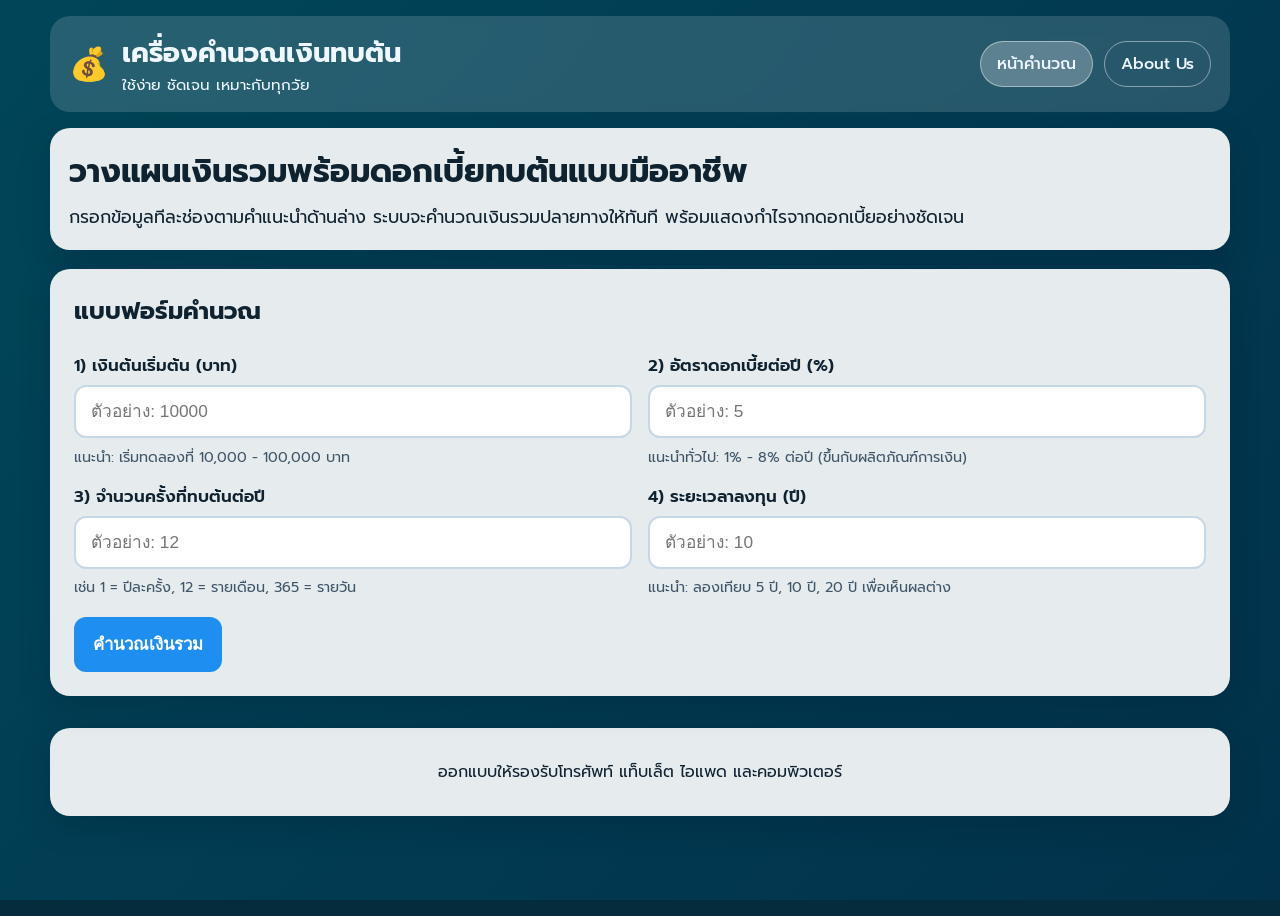
<file: index.html>
<!doctype html>
<html lang="th">
  <head>
    <meta charset="UTF-8" />
    <meta name="viewport" content="width=device-width, initial-scale=1.0" />
    <title>Compound Wealth Planner</title>
    <link rel="preconnect" href="https://fonts.googleapis.com" />
    <link rel="preconnect" href="https://fonts.gstatic.com" crossorigin />
    <link
      href="https://fonts.googleapis.com/css2?family=Prompt:wght@300;400;500;600;700&display=swap"
      rel="stylesheet"
    />
    <link rel="stylesheet" href="styles.css" />
  </head>
  <body>
    <div class="page-bg" aria-hidden="true"></div>
    <header class="topbar" role="banner">
      <div class="brand">
        <span class="brand-mark">💰</span>
        <div>
          <h1>เครื่องคำนวณเงินทบต้น</h1>
          <p>ใช้ง่าย ชัดเจน เหมาะกับทุกวัย</p>
        </div>
      </div>
      <nav aria-label="Main navigation">
        <a href="index.html" aria-current="page">หน้าคำนวณ</a>
        <a href="about.html">About Us</a>
      </nav>
    </header>

    <main class="container">
      <section class="hero" aria-labelledby="hero-title">
        <h2 id="hero-title">วางแผนเงินรวมพร้อมดอกเบี้ยทบต้นแบบมืออาชีพ</h2>
        <p>
          กรอกข้อมูลทีละช่องตามคำแนะนำด้านล่าง ระบบจะคำนวณเงินรวมปลายทางให้ทันที พร้อมแสดงกำไรจากดอกเบี้ยอย่างชัดเจน
        </p>
      </section>

      <section class="calculator-card" aria-labelledby="calc-title">
        <h3 id="calc-title">แบบฟอร์มคำนวณ</h3>

        <form id="compound-form" novalidate>
          <div class="input-grid">
            <div class="field">
              <label for="principal">1) เงินต้นเริ่มต้น (บาท)</label>
              <input id="principal" name="principal" type="number" min="0" step="0.01" placeholder="ตัวอย่าง: 10000" required />
              <small>แนะนำ: เริ่มทดลองที่ 10,000 - 100,000 บาท</small>
            </div>

            <div class="field">
              <label for="rate">2) อัตราดอกเบี้ยต่อปี (%)</label>
              <input id="rate" name="rate" type="number" min="0" step="0.01" placeholder="ตัวอย่าง: 5" required />
              <small>แนะนำทั่วไป: 1% - 8% ต่อปี (ขึ้นกับผลิตภัณฑ์การเงิน)</small>
            </div>

            <div class="field">
              <label for="times">3) จำนวนครั้งที่ทบต้นต่อปี</label>
              <input id="times" name="times" type="number" min="1" step="1" placeholder="ตัวอย่าง: 12" required />
              <small>เช่น 1 = ปีละครั้ง, 12 = รายเดือน, 365 = รายวัน</small>
            </div>

            <div class="field">
              <label for="years">4) ระยะเวลาลงทุน (ปี)</label>
              <input id="years" name="years" type="number" min="0" step="0.1" placeholder="ตัวอย่าง: 10" required />
              <small>แนะนำ: ลองเทียบ 5 ปี, 10 ปี, 20 ปี เพื่อเห็นผลต่าง</small>
            </div>
          </div>

          <div class="buttons">
            <button type="submit" class="btn btn-primary">คำนวณเงินรวม</button>
            <button type="button" id="reset-btn" class="btn btn-secondary" hidden>คำนวณใหม่</button>
          </div>
        </form>

        <section id="result" class="result" aria-live="polite" hidden>
          <h4>ผลลัพธ์การคำนวณ</h4>
          <p><strong>เงินรวมปลายทาง:</strong> <span id="total-amount">-</span> บาท</p>
          <p><strong>ดอกเบี้ยที่ได้รับ:</strong> <span id="interest-amount">-</span> บาท</p>
          <p class="formula">สูตรที่ใช้: A = P(1 + r/n)<sup>nt</sup></p>
        </section>
      </section>
    </main>

    <footer>
      <p>ออกแบบให้รองรับโทรศัพท์ แท็บเล็ต ไอแพด และคอมพิวเตอร์</p>
    </footer>

    <script src="script.js"></script>
  </body>
</html>
</file>
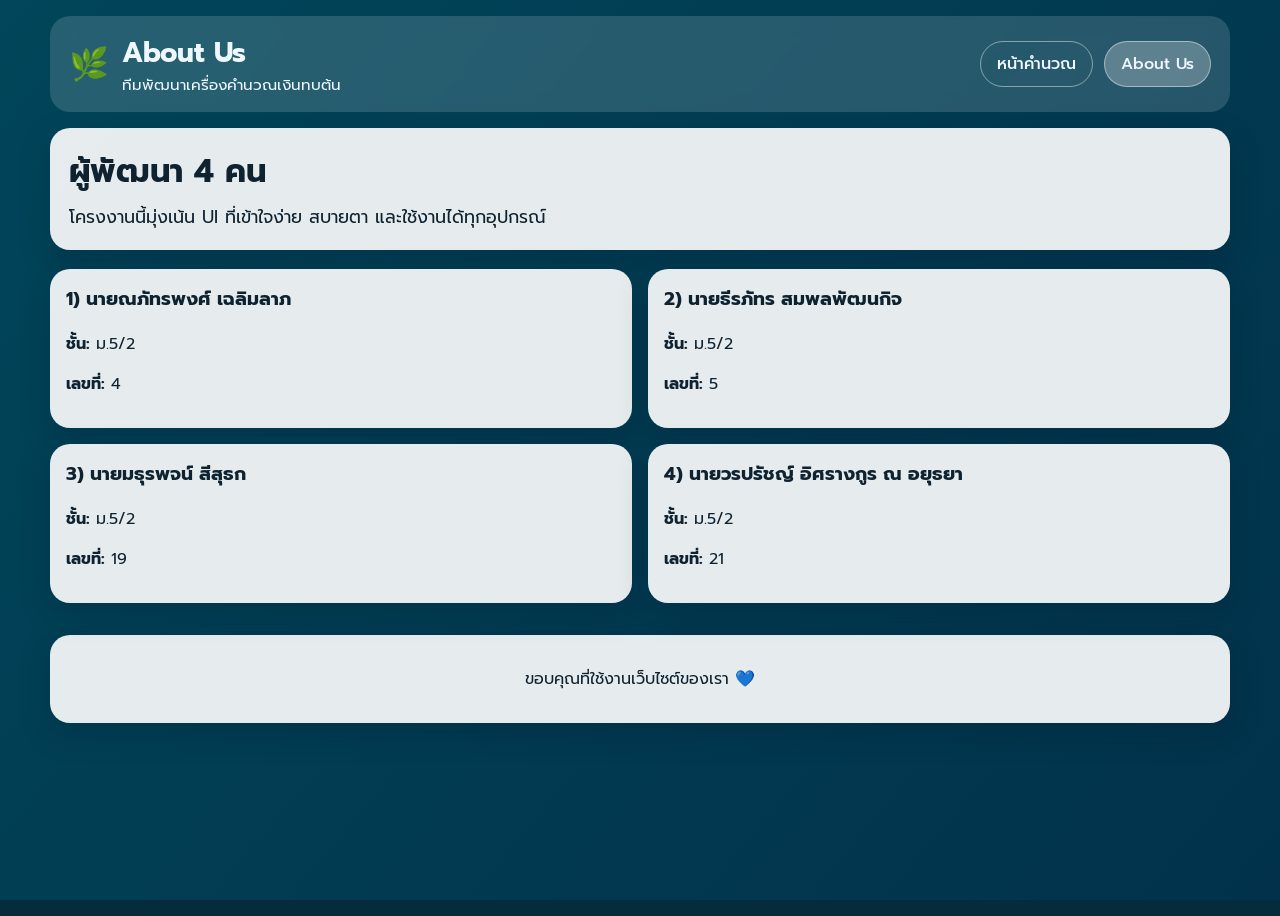
<file: about.html>
<!doctype html>
<html lang="th">
  <head>
    <meta charset="UTF-8" />
    <meta name="viewport" content="width=device-width, initial-scale=1.0" />
    <title>About Us | Compound Wealth Planner</title>
    <link rel="preconnect" href="https://fonts.googleapis.com" />
    <link rel="preconnect" href="https://fonts.gstatic.com" crossorigin />
    <link
      href="https://fonts.googleapis.com/css2?family=Prompt:wght@300;400;500;600;700&display=swap"
      rel="stylesheet"
    />
    <link rel="stylesheet" href="styles.css" />
  </head>
  <body>
    <div class="page-bg about-bg" aria-hidden="true"></div>
    <header class="topbar" role="banner">
      <div class="brand">
        <span class="brand-mark">🌿</span>
        <div>
          <h1>About Us</h1>
          <p>ทีมพัฒนาเครื่องคำนวณเงินทบต้น</p>
        </div>
      </div>
      <nav aria-label="Main navigation">
        <a href="index.html">หน้าคำนวณ</a>
        <a href="about.html" aria-current="page">About Us</a>
      </nav>
    </header>

    <main class="container">
      <section class="hero" aria-labelledby="about-title">
        <h2 id="about-title">ผู้พัฒนา 4 คน</h2>
        <p>โครงงานนี้มุ่งเน้น UI ที่เข้าใจง่าย สบายตา และใช้งานได้ทุกอุปกรณ์</p>
      </section>

      <section class="team-grid" aria-label="ข้อมูลผู้พัฒนา">
        <article class="member-card">
          <h3>1) นายณภัทรพงศ์ เฉลิมลาภ</h3>
          <p><strong>ชั้น:</strong> ม.5/2</p>
          <p><strong>เลขที่:</strong> 4</p>
        </article>
        <article class="member-card">
          <h3>2) นายธีรภัทร สมพลพัฒนกิจ</h3>
          <p><strong>ชั้น:</strong> ม.5/2</p>
          <p><strong>เลขที่:</strong> 5</p>
        </article>
        <article class="member-card">
          <h3>3) นายมธุรพจน์ สีสุธก</h3>
          <p><strong>ชั้น:</strong> ม.5/2</p>
          <p><strong>เลขที่:</strong> 19</p>
        </article>
        <article class="member-card">
          <h3>4) นายวรปรัชญ์ อิศรางกูร ณ อยุธยา</h3>
          <p><strong>ชั้น:</strong> ม.5/2</p>
          <p><strong>เลขที่:</strong> 21</p>
        </article>
      </section>
    </main>

    <footer>
      <p>ขอบคุณที่ใช้งานเว็บไซต์ของเรา 💙</p>
    </footer>
  </body>
</html>
</file>
<file: styles.css>
:root {
  --bg-overlay: linear-gradient(130deg, rgba(1, 75, 96, 0.82), rgba(2, 51, 78, 0.82));
  --card-bg: rgba(255, 255, 255, 0.9);
  --text-main: #0f2230;
  --text-light: #eff8ff;
  --primary: #1f8ef1;
  --primary-dark: #0f6ec2;
  --secondary: #f1f5f9;
  --success: #0f766e;
  --shadow: 0 10px 30px rgba(2, 27, 47, 0.25);
}

* {
  box-sizing: border-box;
}

body {
  margin: 0;
  min-height: 100vh;
  font-family: "Prompt", system-ui, sans-serif;
  color: var(--text-main);
  background: #052c3d;
  position: relative;
}

.page-bg {
  position: fixed;
  inset: 0;
  background-image: var(--bg-overlay),
    url("https://images.unsplash.com/photo-1559526324-593bc073d938?auto=format&fit=crop&w=1600&q=80");
  background-size: cover;
  background-position: center;
  z-index: -2;
}

.about-bg {
  background-image: var(--bg-overlay),
    url("https://images.unsplash.com/photo-1520607162513-77705c0f0d4a?auto=format&fit=crop&w=1600&q=80");
}

.topbar {
  max-width: 1180px;
  margin: 1rem auto;
  background: rgba(255, 255, 255, 0.15);
  backdrop-filter: blur(8px);
  border-radius: 20px;
  padding: 1rem 1.2rem;
  display: flex;
  gap: 1rem;
  justify-content: space-between;
  align-items: center;
  color: var(--text-light);
}

.brand {
  display: flex;
  align-items: center;
  gap: 0.8rem;
}

.brand-mark {
  font-size: 2rem;
}

.topbar h1 {
  margin: 0;
  font-size: clamp(1.2rem, 3vw, 1.7rem);
}

.topbar p {
  margin: 0;
  font-size: 0.95rem;
}

nav {
  display: flex;
  gap: 0.65rem;
}

nav a {
  color: var(--text-light);
  text-decoration: none;
  padding: 0.6rem 1rem;
  border-radius: 999px;
  border: 1px solid rgba(255, 255, 255, 0.45);
  font-weight: 500;
}

nav a[aria-current="page"],
nav a:hover {
  background: rgba(255, 255, 255, 0.25);
}

.container {
  width: min(1180px, 93vw);
  margin: 1rem auto 2rem;
  display: grid;
  gap: 1.2rem;
}

.hero,
.calculator-card,
.member-card,
footer {
  background: var(--card-bg);
  border-radius: 20px;
  box-shadow: var(--shadow);
}

.hero {
  padding: 1.2rem 1.2rem;
}

.hero h2 {
  margin: 0 0 0.4rem;
  font-size: clamp(1.3rem, 4vw, 2rem);
}

.hero p {
  margin: 0;
  font-size: clamp(1rem, 2vw, 1.1rem);
  line-height: 1.6;
}

.calculator-card {
  padding: 1.5rem;
}

.calculator-card h3 {
  margin-top: 0;
  font-size: 1.5rem;
}

.input-grid {
  display: grid;
  grid-template-columns: repeat(2, minmax(0, 1fr));
  gap: 1rem;
}

.field {
  display: grid;
  gap: 0.45rem;
}

label {
  font-size: 1.05rem;
  font-weight: 600;
}

input {
  width: 100%;
  padding: 0.88rem 0.95rem;
  border-radius: 12px;
  border: 2px solid #c6d7e5;
  font-size: 1.08rem;
}

input:focus-visible,
button:focus-visible,
a:focus-visible {
  outline: 3px solid #31c3ff;
  outline-offset: 2px;
}

small {
  color: #3f5568;
  font-size: 0.9rem;
}

.buttons {
  display: flex;
  flex-wrap: wrap;
  gap: 0.75rem;
  margin-top: 1.2rem;
}

.btn {
  border: 0;
  border-radius: 12px;
  padding: 0.88rem 1.2rem;
  font-size: 1.05rem;
  font-weight: 600;
  cursor: pointer;
}

.btn-primary {
  background: var(--primary);
  color: #fff;
}

.btn-primary:hover {
  background: var(--primary-dark);
}

.btn-secondary {
  background: var(--secondary);
  color: #1d2939;
}

.result {
  margin-top: 1.4rem;
  border-left: 6px solid var(--success);
  background: #f0fdf9;
  border-radius: 14px;
  padding: 1rem 1rem 0.8rem;
}

.result p {
  font-size: 1.08rem;
}

.formula {
  color: #1f3b4d;
}

.team-grid {
  display: grid;
  grid-template-columns: repeat(2, minmax(0, 1fr));
  gap: 1rem;
}

.member-card {
  padding: 1rem;
}

.member-card h3 {
  margin-top: 0;
}

footer {
  width: min(1180px, 93vw);
  margin: 1rem auto 1.4rem;
  padding: 1rem;
  text-align: center;
}

@media (max-width: 900px) {
  .input-grid,
  .team-grid {
    grid-template-columns: 1fr;
  }

  .topbar {
    flex-direction: column;
    align-items: flex-start;
  }
}

@media (max-width: 640px) {
  body {
    font-size: 17px;
  }

  nav {
    width: 100%;
  }

  nav a {
    flex: 1;
    text-align: center;
  }
}
</file>
